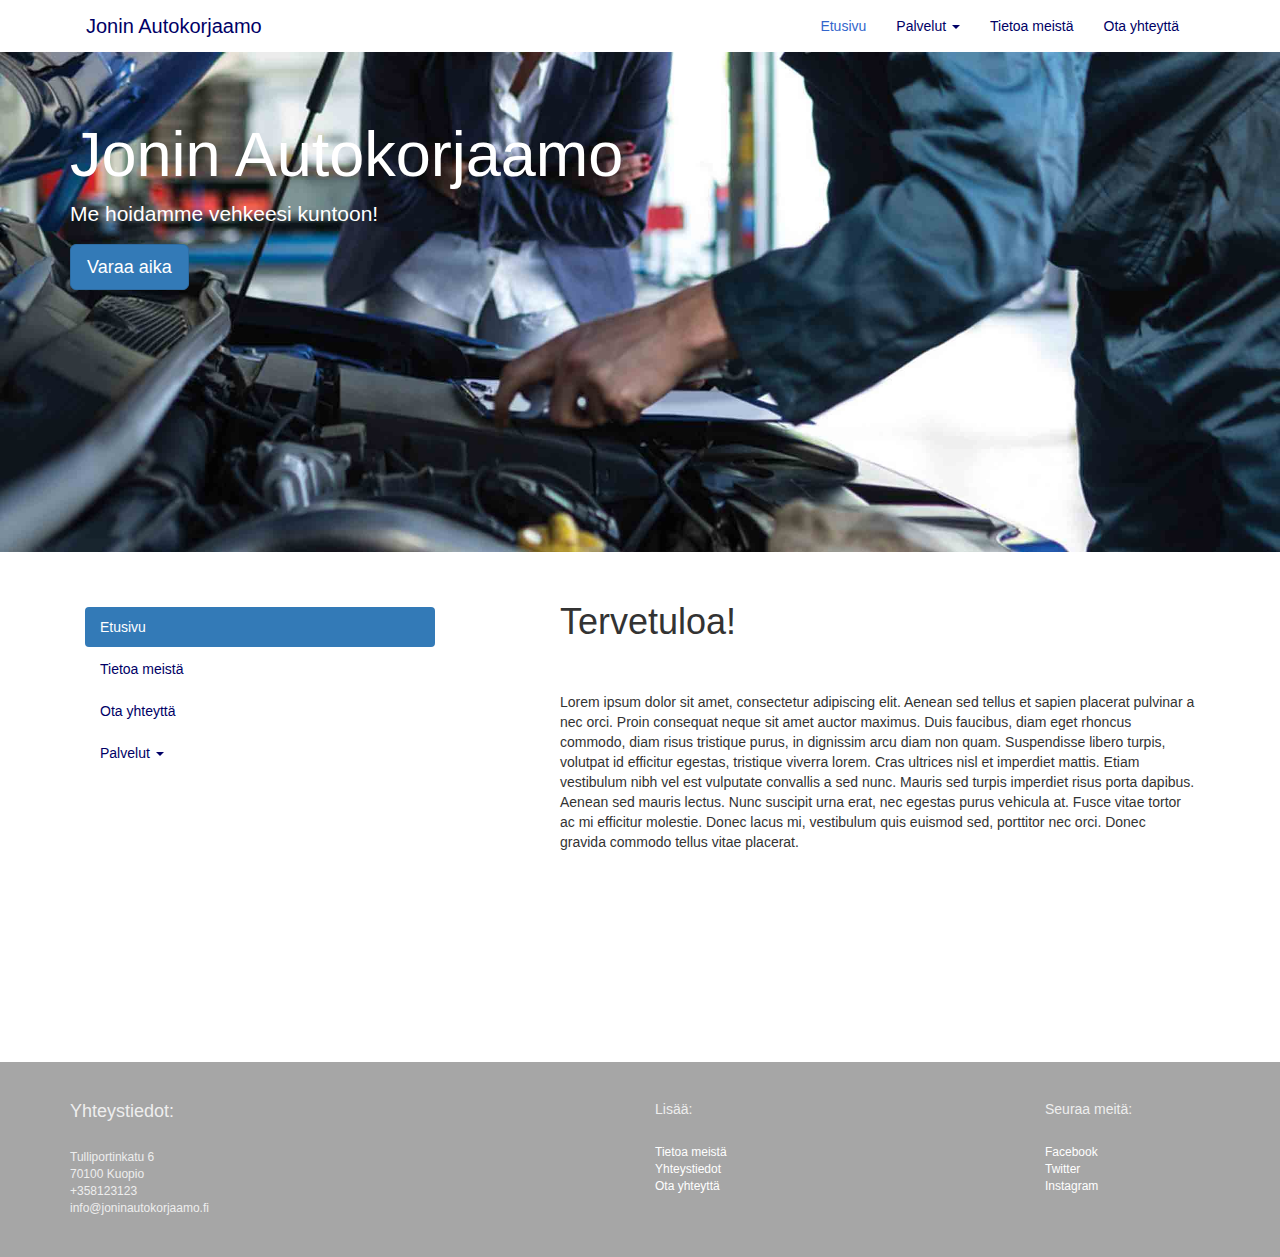
<file: index.html>
<!DOCTYPE html>
<html lang="fi">
<head>
  <meta charset="utf-8">
  <meta http-equiv="X-UA-Compatible" content="IE=edge">
  <meta name="viewport" content="width=device-width, initial-scale=1">
  <title>Jonin Autokorjaamo</title>
  <meta name="description" content="Autojen huoltoa jo vuodesta 1995!">
  <link href="css/bootstrap.min.css" rel="stylesheet">
  <link href="css/style.css" rel="stylesheet">
</head>
<body>
  <div class = "container">
    <nav class="navbar navbar-custom">
      <div class="container-fluid">
        <div class="navbar-header">
          <button type="button" class="navbar-toggle collapsed" data-toggle="collapse" data-target="#bs-example-navbar-collapse-1" aria-expanded="false">
            <span class="sr-only">Valikko</span>
            <span class="icon-bar"></span>
            <span class="icon-bar"></span>
            <span class="icon-bar"></span>
          </button>
          <a class="navbar-brand" href="#">Jonin Autokorjaamo</a>
        </div>
        <div class="collapse navbar-collapse" id="bs-example-navbar-collapse-1">
          <ul class="nav navbar-nav navbar-right">
            <li class = "active"><a href="#">Etusivu</a></li>
            <li class="dropdown">
              <a href="#" class="dropdown-toggle" data-toggle="dropdown" role="button" aria-haspopup="true" aria-expanded="false">Palvelut <span class="caret"></span></a>
              <ul class="dropdown-menu">
                <li><a href="#">Huollot</a></li>
                <li><a href="#">Hinnat</a></li>
                <li role="separator" class="divider"></li>
                <li><a href="ajanvaraus.html#lomake">Varaa huoltoaika!</a></li>
              </ul>
            </li>
            <li><a href="#">Tietoa meistä</a></li>
            <li><a href="#">Ota yhteyttä</a></li>
          </ul>
        </div>
      </div>
    </nav>
  </div>
  <div class= "jumbotron">
    <div class = "container">
      <h1>Jonin Autokorjaamo</h1>
      <p>Me hoidamme vehkeesi kuntoon!</p>
      <p><a class="btn btn-primary btn-lg" href="ajanvaraus.html#lomake" role="button">Varaa aika</a></p>
    </div>
  </div>
  <div class = "container">
    <div class="col-sm-4">
      <div class = "navigation">
        <ul class="nav nav-pills nav-stacked">
          <li class = "active"><a href="#">Etusivu</a></li>
          <li><a href="#">Tietoa meistä</a></li>
          <li><a href="#">Ota yhteyttä</a></li>
          <li class="dropdown">
            <a href="#" class="dropdown-toggle" data-toggle="dropdown" role="button" aria-haspopup="true" aria-expanded="false">Palvelut <span class="caret"></span></a>
            <ul class="dropdown-menu">
              <li><a href="#">Huollot</a></li>
              <li><a href="#">Hinnat</a></li>
              <li role="separator" class="divider"></li>
              <li><a href="ajanvaraus.html#lomake">Varaa huoltoaika!</a></li>
            </ul>
          </li>
        </ul>
      </div>
    </div>
    <div class = "col-sm-7 col-sm-offset-1">
      <h1>Tervetuloa!</h1><br><br>
      <p>Lorem ipsum dolor sit amet, consectetur adipiscing elit. Aenean sed tellus
        et sapien placerat pulvinar a nec orci. Proin consequat neque sit amet auctor maximus.
        Duis faucibus, diam eget rhoncus commodo, diam risus tristique purus, in dignissim
        arcu diam non quam. Suspendisse libero turpis, volutpat id efficitur egestas, tristique
        viverra lorem. Cras ultrices nisl et imperdiet mattis. Etiam vestibulum nibh vel
        est vulputate convallis a sed nunc. Mauris sed turpis imperdiet risus porta dapibus.
        Aenean sed mauris lectus. Nunc suscipit urna erat, nec egestas purus vehicula at.
        Fusce vitae tortor ac mi efficitur molestie. Donec lacus mi, vestibulum quis
        euismod sed, porttitor nec orci. Donec gravida commodo tellus vitae placerat.
      </div>
    </div>
    <footer>
      <div class="container">
        <div class="row">
          <div class="col-sm-6">
            <h4>Yhteystiedot:</h4><br>
            <p>Tulliportinkatu 6<br>70100 Kuopio<br>+358123123<br>info@joninautokorjaamo.fi<br></p>
          </div>
          <div class="col-sm-4">
            <h5>Lisää:</h5><br>
            <ul class="list-unstyled">
              <li><a href="#" class="one">Tietoa meistä</a></li>
              <li><a href="#" class="one">Yhteystiedot</a></li>
              <li><a href="#" class="one">Ota yhteyttä</a></li>
              <br>
            </ul>
          </div>
          <div class="col-sm-2">
            <h5>Seuraa meitä:</h5><br>
            <ul class="list-unstyled">
              <li><a href="#" class="one">Facebook</a></li>
              <li><a href="#" class="one">Twitter</a></li>
              <li><a href="#" class="one">Instagram</a></li>
            </ul>
          </div>
        </div>
      </div>
    </footer>
    <script src="https://ajax.googleapis.com/ajax/libs/jquery/1.12.4/jquery.min.js"></script>
    <script src="js/bootstrap.min.js"></script>
  </body>
  </html>
</file>
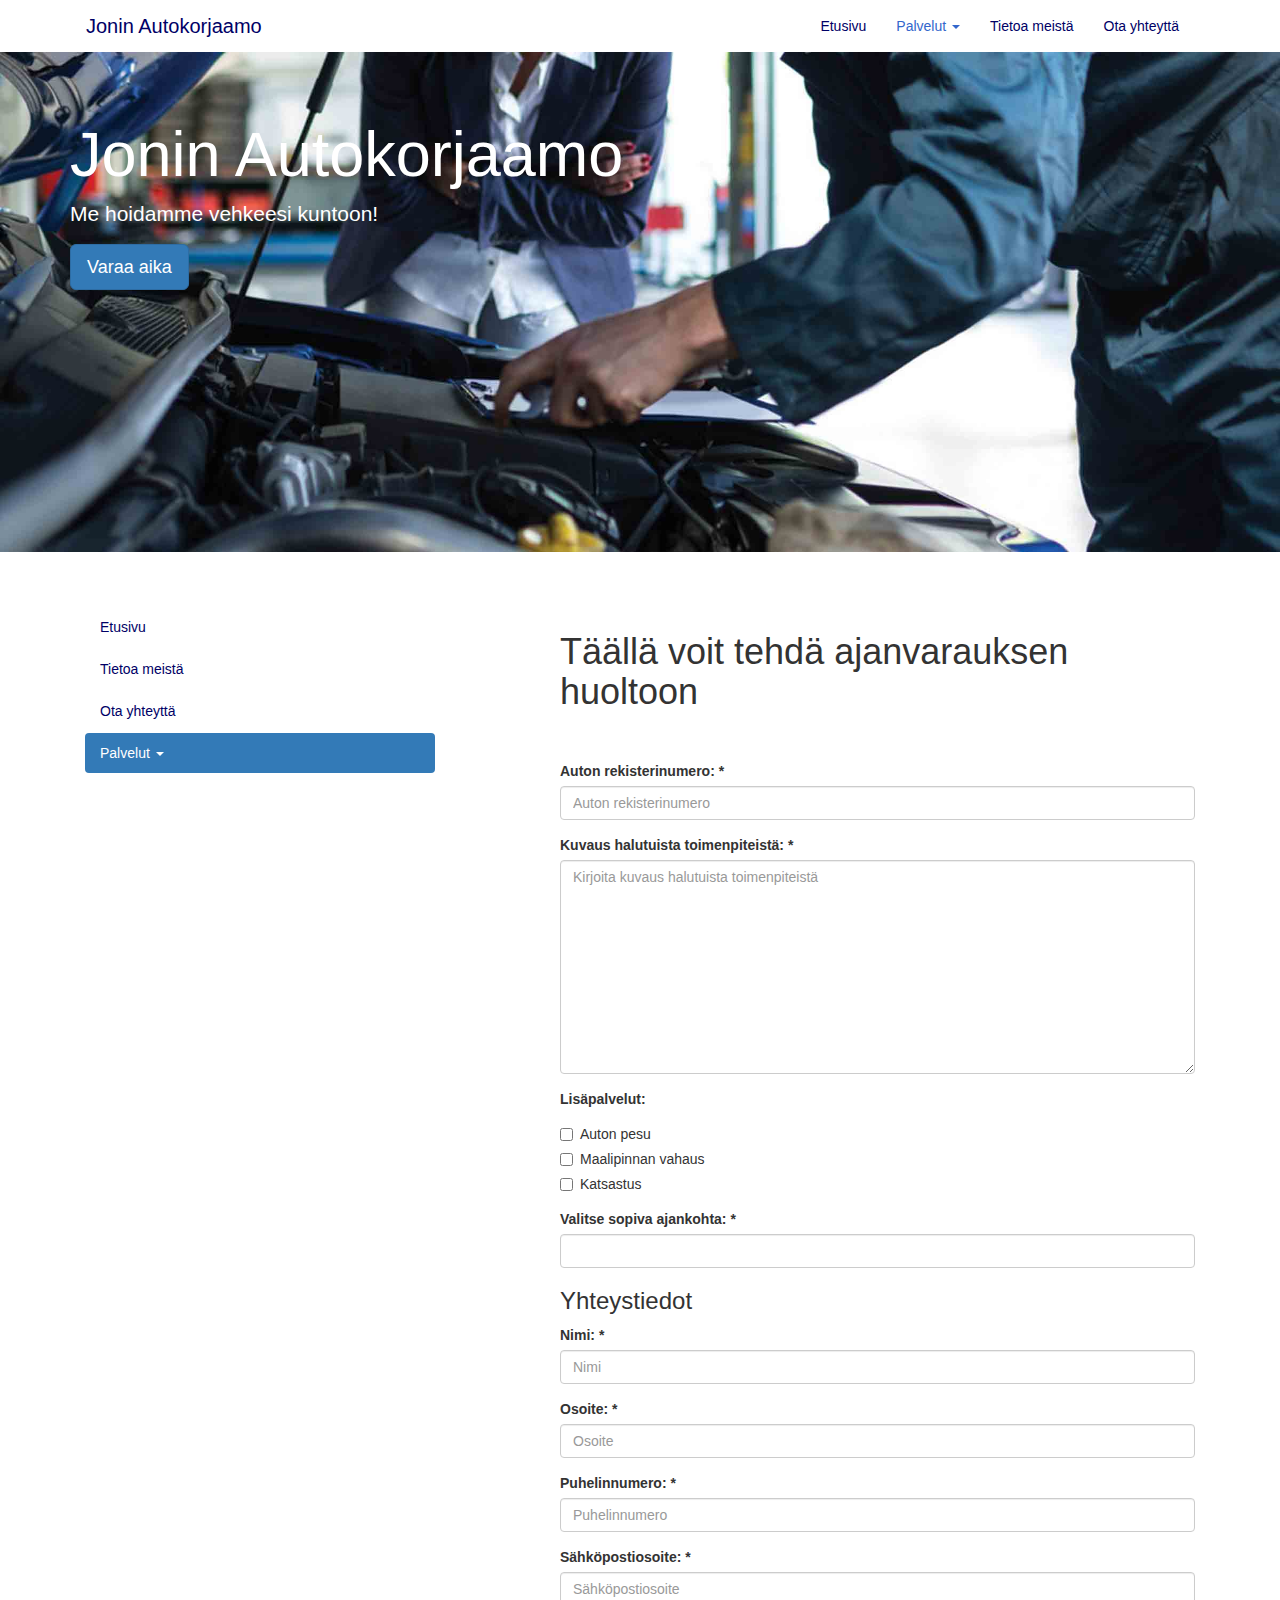
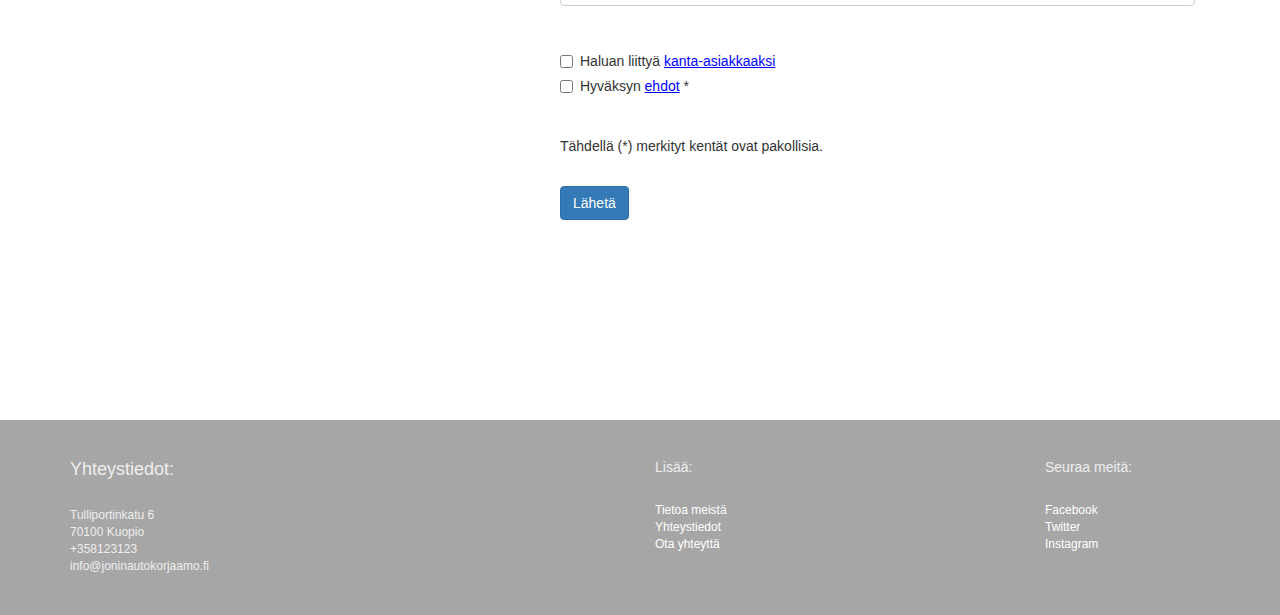
<file: ajanvaraus.html>
<!DOCTYPE html>
<html lang="fi">
<head>
  <meta charset="utf-8">
  <meta http-equiv="X-UA-Compatible" content="IE=edge">
  <meta name="viewport" content="width=device-width, initial-scale=1">
  <title>Jonin Autokorjaamo</title>
  <meta name="description" content="Autojen huoltoa jo vuodesta 1995!">
  <link href="css/bootstrap.min.css" rel="stylesheet">
  <link href="css/style.css" rel="stylesheet">
  <link href="css/jquery.datetimepicker.css" rel="stylesheet">
</head>
<body>
  <div class = "container">
    <nav class="navbar navbar-custom">
      <div class="container-fluid">
        <div class="navbar-header">
          <button type="button" class="navbar-toggle collapsed" data-toggle="collapse" data-target="#bs-example-navbar-collapse-1" aria-expanded="false">
            <span class="sr-only">Valikko</span>
            <span class="icon-bar"></span>
            <span class="icon-bar"></span>
            <span class="icon-bar"></span>
          </button>
          <a class="navbar-brand" href="index.html">Jonin Autokorjaamo</a>
        </div>
        <div class="collapse navbar-collapse" id="bs-example-navbar-collapse-1">
          <ul class="nav navbar-nav navbar-right">
            <li><a href="index.html">Etusivu</a></li>
            <li class="dropdown active">
              <a href="#" class="dropdown-toggle" data-toggle="dropdown" role="button" aria-haspopup="true" aria-expanded="false">Palvelut <span class="caret"></span></a>
              <ul class="dropdown-menu">
                <li><a href="#">Huollot</a></li>
                <li><a href="#">Hinnat</a></li>
                <li role="separator" class="divider"></li>
                <li class ="active"><a href="#lomake">Varaa huoltoaika!</a></li>
              </ul>
            </li>
            <li><a href="#">Tietoa meistä</a></li>
            <li><a href="#">Ota yhteyttä</a></li>
          </ul>
        </div>
      </div>
    </nav>
  </div>
  <div class= "jumbotron">
    <div class = "container">
      <h1>Jonin Autokorjaamo</h1>
      <p>Me hoidamme vehkeesi kuntoon!</p>
      <p><a class="btn btn-primary btn-lg" href="#lomake" role="button">Varaa aika</a></p>
    </div>
  </div>
  <div class = "container">
    <div class="col-sm-4">
      <div class = "navigation">
        <ul class="nav nav-pills nav-stacked">
          <li><a href="index.html">Etusivu</a></li>
          <li><a href="#">Tietoa meistä</a></li>
          <li><a href="#">Ota yhteyttä</a></li>
          <li class="dropdown active">
            <a href="#" class="dropdown-toggle" data-toggle="dropdown" role="button" aria-haspopup="true" aria-expanded="false">Palvelut <span class="caret"></span></a>
            <ul class="dropdown-menu">
              <li><a href="#">Huollot</a></li>
              <li><a href="#">Hinnat</a></li>
              <li role="separator" class="divider"></li>
              <li class = "active"><a href="#lomake">Varaa huoltoaika!</a></li>
            </ul>
          </li>
        </ul>
      </div>
    </div>
    <div id = "lomake">
      <div class = "col-sm-7 col-sm-offset-1">
        <h1>Täällä voit tehdä ajanvarauksen huoltoon</h1>
        <br>
        <br>
        <form>
          <div class="form-group">
            <label for="Rekisteri">Auton rekisterinumero: *</label>
            <input type="text" class="form-control" id="Rekisteri" placeholder="Auton rekisterinumero">
          </div>
          <div class="form-group">
            <label for="Kuvaus">Kuvaus halutuista toimenpiteistä: *</label>
            <textarea class="form-control" rows="10" id="Kuvaus" placeholder="Kirjoita kuvaus halutuista toimenpiteistä"></textarea>
          </div>
          <div class="form-group">
            <label for="Lisapalvelut">Lisäpalvelut:</label>
            <div class="checkbox">
              <label><input type="checkbox">Auton pesu</label>
            </div>
            <div class="checkbox">
              <label><input type="checkbox">Maalipinnan vahaus</label>
            </div>
            <div class="checkbox">
              <label><input type="checkbox">Katsastus</label>
            </div>
          </div>
          <div class="form-group">
            <label for="Ajankohta">Valitse sopiva ajankohta: *</label>
            <input type="text" id="datetimepicker" class="form-control"/>
          </div>
          <div class="yhteystiedot">
            <h3>Yhteystiedot</h3>
          </div>
          <div class="form-group required">
            <label for="Nimi">Nimi: *</label>
            <input type="text" class="form-control" id="Nimi" placeholder="Nimi">
          </div>
          <div class="form-group">
            <label for="Osoite">Osoite: *</label>
            <input type="text" class="form-control" id="Osoite" placeholder="Osoite">
          </div>
          <div class="form-group">
            <label for="Puhelinnro">Puhelinnumero: *</label>
            <input type="text" class="form-control" id="Puhelinnro" placeholder="Puhelinnumero">
          </div>
          <div class="form-group">
            <label for="email">Sähköpostiosoite: *</label>
            <input type="email" class="form-control" id="email" placeholder="Sähköpostiosoite">
          </div>
          <br>
          <div class="checkbox">
            <label><input type="checkbox"> Haluan liittyä <a href="#" class="linkki">kanta-asiakkaaksi</a></label>
          </div>
          <div class="checkbox">
            <label><input type="checkbox"> Hyväksyn <a href="#" class="linkki">ehdot</a> *</label>
            <br><br><br>Tähdellä (*) merkityt kentät ovat pakollisia.
          </div>
          <br>
          <div>
            <a class="btn btn-primary" type="submit" onclick= "location.href='varausonnistui.html#varausonnistui';">Lähetä</a>
          </div>
        </form>
      </div>
    </div>
  </div>
  <footer>
    <div class="container">
      <div class="row">
        <div class="col-sm-6">
          <h4>Yhteystiedot:</h4><br>
          <p>Tulliportinkatu 6<br>70100 Kuopio<br>+358123123<br>info@joninautokorjaamo.fi<br></p>
        </div>
        <div class="col-sm-4">
          <h5>Lisää:</h5><br>
          <ul class="list-unstyled">
            <li><a href="#" class="one">Tietoa meistä</a></li>
            <li><a href="#" class="one">Yhteystiedot</a></li>
            <li><a href="#" class="one">Ota yhteyttä</a></li>
            <br>
          </ul>
        </div>
        <div class="col-sm-2">
          <h5>Seuraa meitä:</h5><br>
          <ul class="list-unstyled">
            <li><a href="#" class="one">Facebook</a></li>
            <li><a href="#" class="one">Twitter</a></li>
            <li><a href="#" class="one">Instagram</a></li>
          </ul>
        </div>
      </div>
    </div>
  </footer>
  <script src="https://ajax.googleapis.com/ajax/libs/jquery/1.12.4/jquery.min.js"></script>
  <script src="js/bootstrap.min.js"></script>
  <script src="js/jquery.datetimepicker.full.js"></script>
  <script>
  jQuery.datetimepicker.setLocale('fi');
  $("#datetimepicker").datetimepicker({
    timepicker:true,
    format:'d.m.Y H:i',
    allowTimes: ['08:00', '09.00', '10.00', '11.00', '12.00',
    '13.00', '14.00', '15.00'],
    minDate: 0,
    maxDate: '31.12.2017', formatDate: 'd.m.Y',
    minTime: '08:00',
    maxTime: '16:00',
    minDate: '20.06.2017', formatDate:'d.m.Y',
    defaultDate: '20.06.2017', formatDate: 'd.m.Y'
  });


  </script>
</body>
</html>
</file>
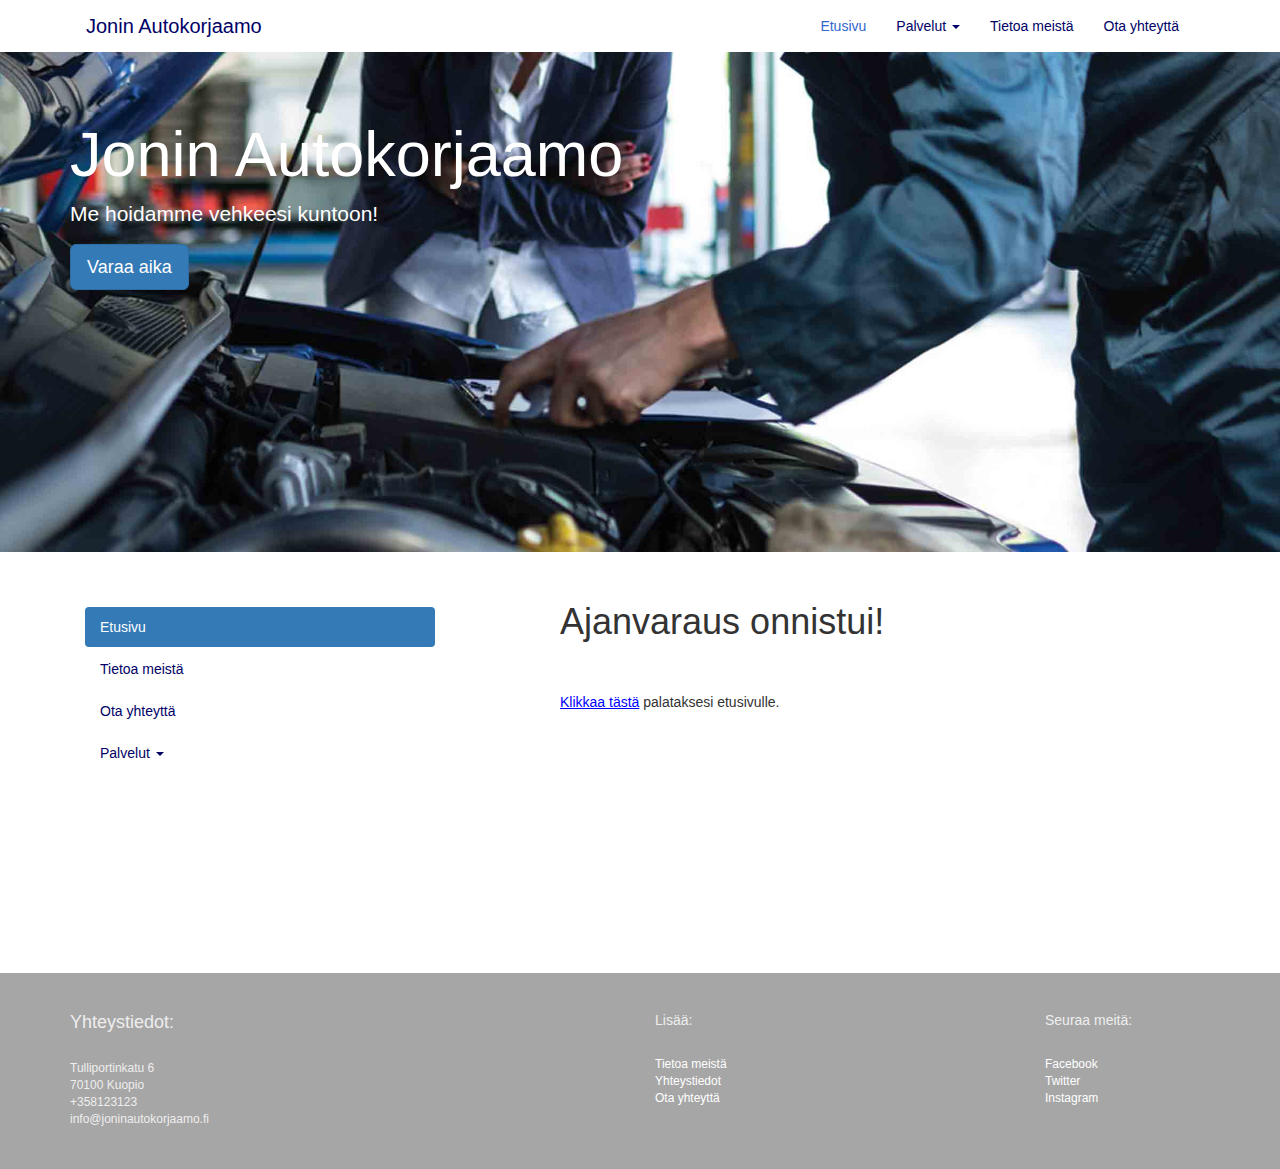
<file: varausonnistui.html>
<!DOCTYPE html>
<html lang="fi">
<head>
  <meta charset="utf-8">
  <meta http-equiv="X-UA-Compatible" content="IE=edge">
  <meta name="viewport" content="width=device-width, initial-scale=1">
  <title>Jonin Autokorjaamo</title>
  <meta name="description" content="Autojen huoltoa jo vuodesta 1995!">
  <link href="css/bootstrap.min.css" rel="stylesheet">
  <link href="css/style.css" rel="stylesheet">
</head>
<body>
  <div class = "container">
    <nav class="navbar navbar-custom">
      <div class="container-fluid">
        <div class="navbar-header">
          <button type="button" class="navbar-toggle collapsed" data-toggle="collapse" data-target="#bs-example-navbar-collapse-1" aria-expanded="false">
            <span class="sr-only">Valikko</span>
            <span class="icon-bar"></span>
            <span class="icon-bar"></span>
            <span class="icon-bar"></span>
          </button>
          <a class="navbar-brand" href="#">Jonin Autokorjaamo</a>
        </div>
        <div class="collapse navbar-collapse" id="bs-example-navbar-collapse-1">
          <ul class="nav navbar-nav navbar-right">
            <li class = "active"><a href="index.html">Etusivu</a></li>
            <li class="dropdown">
              <a href="#" class="dropdown-toggle" data-toggle="dropdown" role="button" aria-haspopup="true" aria-expanded="false">Palvelut <span class="caret"></span></a>
              <ul class="dropdown-menu">
                <li><a href="#">Huollot</a></li>
                <li><a href="#">Hinnat</a></li>
                <li role="separator" class="divider"></li>
                <li><a href="ajanvaraus.html#lomake">Varaa huoltoaika!</a></li>
              </ul>
            </li>
            <li><a href="#">Tietoa meistä</a></li>
            <li><a href="#">Ota yhteyttä</a></li>
          </ul>
        </div>
      </div>
    </nav>
  </div>
  <div class= "jumbotron">
    <div class = "container">
      <h1>Jonin Autokorjaamo</h1>
      <p>Me hoidamme vehkeesi kuntoon!</p>
      <p><a class="btn btn-primary btn-lg" href="ajanvaraus.html#lomake" role="button">Varaa aika</a></p>
    </div>
  </div>
  <div class = "container">
    <div class="col-sm-4">
      <div class = "navigation">
        <ul class="nav nav-pills nav-stacked">
          <li class = "active"><a href="index.html">Etusivu</a></li>
          <li><a href="#">Tietoa meistä</a></li>
          <li><a href="#">Ota yhteyttä</a></li>
          <li class="dropdown">
            <a href="#" class="dropdown-toggle" data-toggle="dropdown" role="button" aria-haspopup="true" aria-expanded="false">Palvelut <span class="caret"></span></a>
            <ul class="dropdown-menu">
              <li><a href="#">Huollot</a></li>
              <li><a href="#">Hinnat</a></li>
              <li role="separator" class="divider"></li>
              <li><a href="ajanvaraus.html#lomake">Varaa huoltoaika!</a></li>
            </ul>
          </li>
        </ul>
      </div>
    </div>
    <div id ="varausonnistui">
      <div class = "col-sm-7 col-sm-offset-1">
        <h1>Ajanvaraus onnistui!</h1><br><br>
        <p><a href="index.html" class="linkki">Klikkaa tästä</a> palataksesi etusivulle.</p>
        </div>
      </div>
    </div>
    <footer>
      <div class="container">
        <div class="row">
          <div class="col-sm-6">
            <h4>Yhteystiedot:</h4><br>
            <p>Tulliportinkatu 6<br>70100 Kuopio<br>+358123123<br>info@joninautokorjaamo.fi<br></p>
          </div>
          <div class="col-sm-4">
            <h5>Lisää:</h5><br>
            <ul class="list-unstyled">
              <li><a href="#" class="one">Tietoa meistä</a></li>
              <li><a href="#" class="one">Yhteystiedot</a></li>
              <li><a href="#" class="one">Ota yhteyttä</a></li>
              <br>
            </ul>
          </div>
          <div class="col-sm-2">
            <h5>Seuraa meitä:</h5><br>
            <ul class="list-unstyled">
              <li><a href="#" class="one">Facebook</a></li>
              <li><a href="#" class="one">Twitter</a></li>
              <li><a href="#" class="one">Instagram</a></li>
            </ul>
          </div>
        </div>
      </div>
    </footer>
    <script src="https://ajax.googleapis.com/ajax/libs/jquery/1.12.4/jquery.min.js"></script>
    <script src="js/bootstrap.min.js"></script>
  </body>
  </html>
</file>
<file: css/style.css>
.navbar-custom {
  background-color:#fff;
  color:#ffffff;
  border-radius:0;
}

.navbar-custom .navbar-nav > li > a {
  color:#000066;
}

.navbar-custom .navbar-nav > .active > a {
  color: #3366cc;
  background-color:transparent;
}

.navbar-custom .navbar-nav > li > a:hover,
.navbar-custom .navbar-nav > li > a:focus,
.navbar-custom .navbar-nav > .active > a:hover,
.navbar-custom .navbar-nav > .active > a:focus,
.navbar-custom .navbar-nav > .open >a {
  text-decoration: none;
  background-color: #e6e6e6;
}

.navbar-custom .navbar-brand {
  color: #000066;
}
.navbar-custom .navbar-toggle {
  background-color:#fff;
}
.navbar-custom .icon-bar {
  background-color:#000066;
}

.navbar-brand
{
  font-size: 20px;
  font-weight: 500;
}

.jumbotron {
  background-image: url("jumbotron2.jpg");
  background-size: cover;
  color: white;
  min-height: 500px;
  margin-top: -20px;
  overflow: hidden;
  font-weight: 400;

}

.navigation {
  padding-top: 25px;
}

.nav-pills > li > a {
  color:#000066;

}

a.linkki:link {
  color: blue;
}

a.linkki:hover {
  color: darkblue;
}

a.linkki:active {
  color: blue;
}

footer {
  background: #a6a6a6;
  color: #eee;
  font-size: 12px;
  padding: 30px;
  margin-top: 200px;
}

a.one:link {
  color: white;
}

a.one:hover {
  color: grey;
}

a.one:active {
  color: white;
}

a {
  color: inherit;
}

#lomake {
  margin-top: 30px;
}

.linkki {
  text-decoration: underline;
}
</file>
